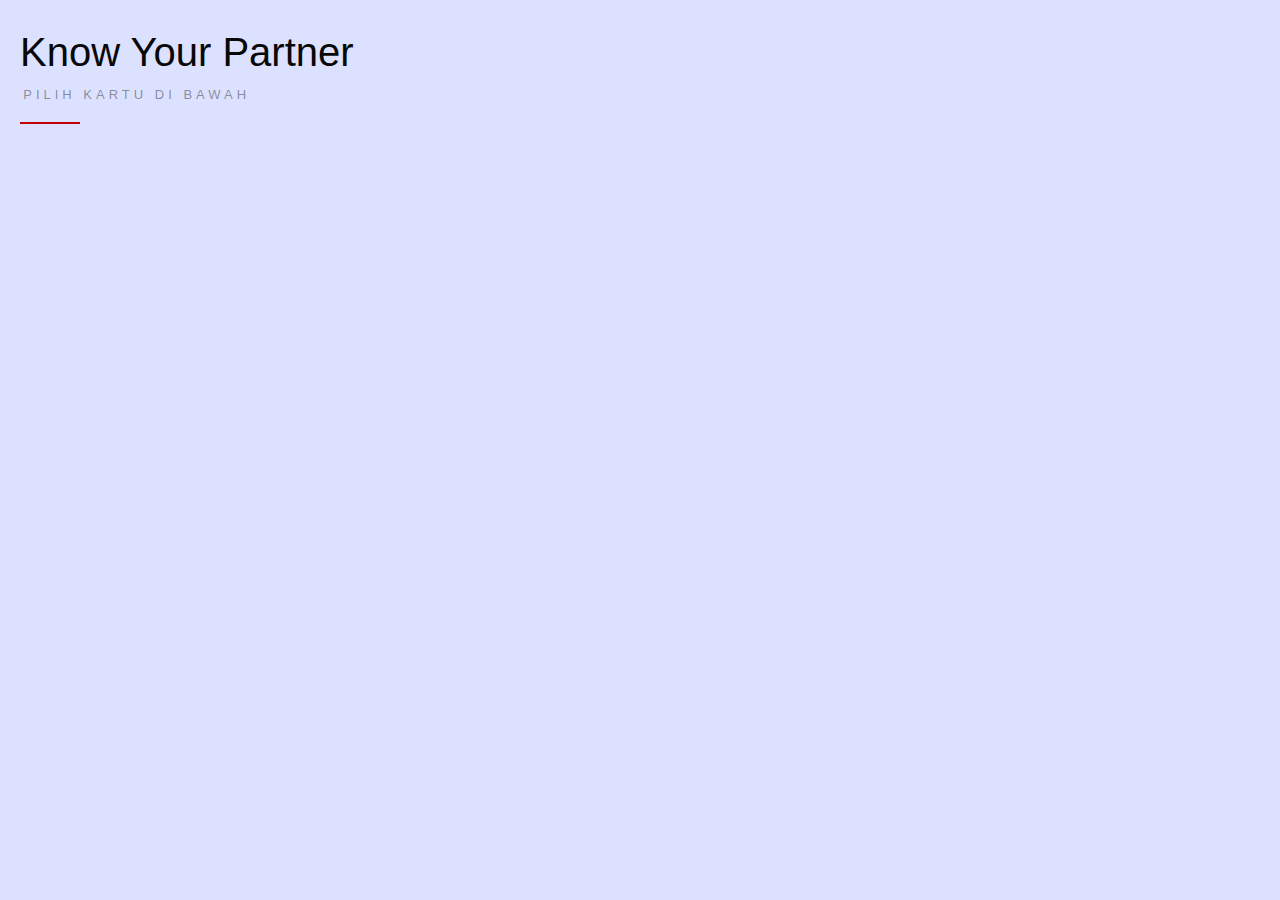
<file: index.html>
<!DOCTYPE html>
<html lang="en">
<head>
    <meta charset="UTF-8">
    <meta http-equiv="X-UA-Compatible" content="IE=edge">
    <meta name="viewport" content="width=device-width, initial-scale=1.0">
    <link rel="stylesheet" href="css/card-list.css">
    <link rel="stylesheet" href="https://cdnjs.cloudflare.com/ajax/libs/OwlCarousel2/2.2.0/assets/owl.carousel.min.css">
    <link href="https://fonts.googleapis.com/css2?family=Poppins:wght@500&display=swap" rel="stylesheet">
    <!-- Google tag (gtag.js) -->
    <script async src="https://www.googletagmanager.com/gtag/js?id=G-YLNFR49CE4"></script>
    <script>
      window.dataLayer = window.dataLayer || [];
      function gtag(){dataLayer.push(arguments);}
      gtag('js', new Date());

      gtag('config', 'G-YLNFR49CE4');
    </script>

    <script async src="https://pagead2.googlesyndication.com/pagead/js/adsbygoogle.js?client=ca-pub-2722723869781958"
     crossorigin="anonymous"></script>
<!-- iklan display horizontal -->
<!-- <ins class="adsbygoogle"
     style="display:block"
     data-ad-client="ca-pub-2722723869781958"
     data-ad-slot="9583402435"
     data-ad-format="auto"
     data-full-width-responsive="true"></ins> -->
<script>
     (adsbygoogle = window.adsbygoogle || []).push({});
</script>
    <title>Dari Hati</title>
</head>
<body>

    <section class="cards">
      <div class="two" style="padding-left: 20px; padding-top: 30px;">
        <h1> Know Your Partner
          <span>Pilih Kartu Di Bawah</span>
        </h1>
      </div>
        <div class="owl-wrapper">
          <div class="loop owl-carousel owl-theme">
            
            <a href="couple.html">
              <div id="card" class="card" style="font-family: 'sans-serif'; font-size: medium;" onclick="generateQustion()">
              </div>
            </a>
            <!-- <a href="married.html">
              <div id="card" class="background-married card" style="font-family: 'sans-serif'; font-size: medium;" onclick="generateQustion()">
              </div>
            </a> -->

            <a href="crush.html">
              <div id="card" class="card background-crush" style="font-family: 'sans-serif'; font-size: medium; " onclick="generateQustion()">
              </div>
            </a>
            
          </div>
        </div>
      </section>

      <script src="https://code.jquery.com/jquery-3.6.3.slim.min.js" integrity="sha256-ZwqZIVdD3iXNyGHbSYdsmWP//UBokj2FHAxKuSBKDSo=" crossorigin="anonymous"></script>
      <script src="https://cdnjs.cloudflare.com/ajax/libs/OwlCarousel2/2.3.4/owl.carousel.min.js" integrity="sha512-bPs7Ae6pVvhOSiIcyUClR7/q2OAsRiovw4vAkX+zJbw3ShAeeqezq50RIIcIURq7Oa20rW2n2q+fyXBNcU9lrw==" crossorigin="anonymous" referrerpolicy="no-referrer"></script>
      <script>
        var $owl = $(".loop");
  
        $owl.owlCarousel({
            autoplay: false,
            autoplayHoverPause: false,
            center: true,
            items: 1.4,
            stagePadding: 15,
            loop: true,
            margin: 15,
            animateOut: 'slide-up',
            animateIn: 'slide-down',
            smartSpeed: 1950
        });
  
      </script>
 
</body>
</html>
</file>
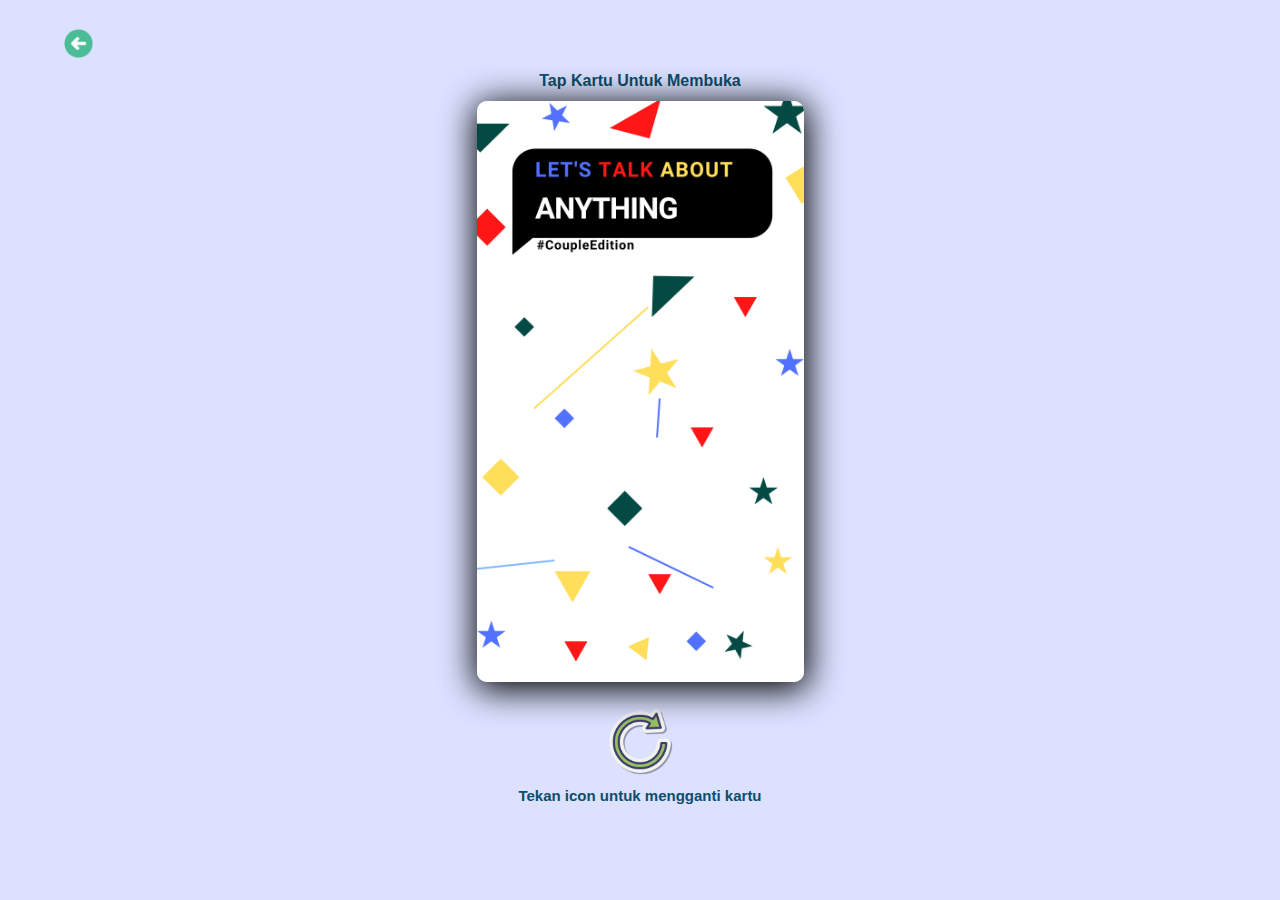
<file: couple.html>
<!DOCTYPE html>
<html lang="en">
<head>
    <meta charset="UTF-8">
    <meta http-equiv="X-UA-Compatible" content="IE=edge">
    <meta name="viewport" content="width=device-width, initial-scale=1.0">
    <script src="https://code.jquery.com/jquery-3.6.3.slim.min.js" integrity="sha256-ZwqZIVdD3iXNyGHbSYdsmWP//UBokj2FHAxKuSBKDSo=" crossorigin="anonymous"></script>
    <link href="./css/main.css" rel="stylesheet">
       <!--Google Font-->
       <link rel="preconnect" href="https://fonts.gstatic.com">
       <link href="https://fonts.googleapis.com/css2?family=Poppins:wght@500&display=swap" rel="stylesheet">
    <!-- Google tag (gtag.js) -->
<script async src="https://www.googletagmanager.com/gtag/js?id=G-YLNFR49CE4"></script>
<script>
  window.dataLayer = window.dataLayer || [];
  function gtag(){dataLayer.push(arguments);}
  gtag('js', new Date());

  gtag('config', 'G-YLNFR49CE4');
</script>
<script async src="https://pagead2.googlesyndication.com/pagead/js/adsbygoogle.js?client=ca-pub-2722723869781958"
     crossorigin="anonymous"></script>
<!-- iklan display horizontal -->
<!-- <ins class="adsbygoogle"
     style="display:block"
     data-ad-client="ca-pub-2722723869781958"
     data-ad-slot="9583402435"
     data-ad-format="auto"
     data-full-width-responsive="true"></ins> -->
<script>
     (adsbygoogle = window.adsbygoogle || []).push({});
</script>
       <title>Couple Card</title>
</head>
<body>
    <a href="index.html">
    <img style="
    margin-top: 20px; height: 29px; width: 29px;
    position: absolute;
    top: 1%;
    left: 5%;
    " src="images/icons8-back-arrow-64.png" alt="" onclick="reloadWindow()">
    </a>

    <a style="margin : 0px 0px 10px 0px">Tap Kartu Untuk Membuka</a>

    <div class="card">
        <div class="fundo">
            <img src="images/8.png" alt="">
            <div id="question" class="question-text">
            </div>
        </div>
        <div class="frente">
            <img src="images/7.png" alt="">
        </div>
    </div>
    <img style="
    margin-top: 20px; height: 70px; width: 70px;
    " src="images/icons8-reset-100.png" alt="" onclick="reloadWindow()">
    <a style="margin : 10px 0px 10px 0px; font-size: 15px;">Tekan icon untuk mengganti kartu</a>

    <script>
function _0x1a30(_0x5011b0,_0x1d9a6f){var _0x4fdb78=_0x4fdb();return _0x1a30=function(_0x1a3024,_0x28ca3a){_0x1a3024=_0x1a3024-0x1c0;var _0x477a50=_0x4fdb78[_0x1a3024];return _0x477a50;},_0x1a30(_0x5011b0,_0x1d9a6f);}function _0x4fdb(){var _0x34e66a=['Apa\x20yang\x20akan\x20kamu\x20lakuin\x20jika\x20salah\x20satu\x20dari\x20kita\x20mengalami\x20fase\x20jenuh\x20dalam\x20hubungan\x20ini?','Kamu\x20kepikiran\x20buat\x20nikah\x20sama\x20aku\x20nggak?','Apa\x20hal\x20yang\x20bikin\x20kamu\x20ilfeel\x20ke\x20lawan\x20jenis?','Kalau\x20kita\x20menikah\x20kamu\x20pengin\x20punya\x20anak\x20berapa?','Apakah\x20kamu\x20terbuka\x20dengan\x20couple\x20counselling?','Apakah\x20kamu\x20mau\x20merangkulku\x20di\x20depan\x20teman-temanmu?','Jika\x20keluarga\x20atau\x20teman\x20tidak\x20menyetujui\x20hubungan\x20kita,\x20apa\x20yang\x20akan\x20kamu\x20lakukan?','84TnVbHC','Kapan\x20kamu\x20akan\x20mengenalkanku\x20ke\x20orangtuamu?','Apa\x20ujung\x20dari\x20hubungan\x20ini?','Apa\x20kamu\x20menyukai\x20pekerjaanmu\x20sekarang?','Apakah\x20menurutmu\x20penting\x20untuk\x20berdiskusi\x20denganku\x20sebelum\x20mengambil\x20sebuah\x20keputusan?','Kalau\x20kamu\x20bisa\x20kembali\x20ke\x20masa\x20lalu,\x20nasihat\x20apa\x20yang\x20akan\x20kamu\x20berikan\x20untuk\x20diri\x20kamu\x20yang\x20lebih\x20muda?','Seberapa\x20penting\x20karierku\x20bagi\x20kamu?','Seperti\x20apa\x20bentuk\x20mapan\x20secara\x20finansial\x20menurutmu?','Apa\x20kebiasaan\x20menyebalkanku?','9549JFXIXs','#question','Apa\x20alasan\x20yang\x20bikin\x20kamu\x20tertarik\x20denganku?','725976wkgoBv','Mengapa\x20kamu\x20ingin\x20mempertahankan\x20hubungan\x20denganku?','floor','Apa\x20penyesalan\x20terbesar\x20kamu\x20dalam\x20hidup?','length','Jika\x20ternyata\x20aku\x20punya\x20kekurangan\x20yang\x20jauh\x20dari\x20ekspektasimu,\x20bagaimana\x20cara\x20kamu\x20menyikapinya?','Apa\x20ketakutan\x20terbesar\x20kamu\x20dalam\x20hubungan\x20kita?','1010jhcPBg','log','Apa\x20yang\x20membuat\x20kamu\x20kagum\x20dan\x20suka\x20dengan\x20aku?','Apa\x20yang\x20membuat\x20kamu\x20bersyukur\x20dalam\x20hidup?','Jika\x20kita\x20hampir\x20putus,\x20apakah\x20kamu\x20akan\x20mencoba\x20untuk\x20kembali?','Menurut\x20kamu,\x20cowok\x20dan\x20cewek\x20itu\x20bisa\x20menjadi\x20teman\x20atau\x20enggak?','Apakah\x20kamu\x20menyimpan\x20dendam\x20pada\x20seseorang?','Kalau\x20diberi\x20kesempatan,\x20kamu\x20ingin\x20berkencan\x20dengan\x20siapa?','Apakah\x20tanpa\x20apa\x20aku,\x20kamu\x20tidak\x20bisa\x20hidup?','Apa\x20rencanamu\x20tentang\x20hubungan\x20kita?','650ULSnTa','2IbbCvX','Apakah\x20kamu\x20menerimaku\x20apa\x20adanya?','Apa\x20tujuan\x20terbesar\x20kamu\x20tahun\x20ini?\x20Bagaimana\x20kamu\x20mencapainya?','Rencana\x20karirmu\x20untuk\x20masa\x20depan\x20seperti\x20apa?','Sebutkan\x203\x20hal\x20yang\x20menurut\x20orang\x20lain\x20biasa\x20aja,\x20tapi\x20menurut\x20kamu\x20itu\x20nyebelin\x20banget.','Jika\x20kamu\x20bisa\x20mengubah\x20sesuatu,\x20apa\x20yang\x20ingin\x20kamu\x20perbaiki?','reload','618468RSELiI','Mau\x20gak\x20kamu\x20berkenalan\x20sekaligus\x20menemui\x20kedua\x20orang\x20tuaku\x20di\x20rumah?','Kamu\x20ingin\x20konsep\x20pernikahan\x20seperti\x20apa?','Kamu\x20paling\x20senang\x20kalau\x20aku\x20melakukan\x20apa\x20untuk\x20kamu?','Bagaimana\x20menurutmu\x20soal\x20perbedaan\x20yang\x20kita\x20miliki?','132lPlRYA','Kalau\x20hari\x20ini\x20adalah\x20hari\x20terakhir\x20aku\x20di\x20dunia,\x20apa\x20yang\x20ingin\x20kamu\x20lakukan?','Apakah\x20ada\x20hal\x20ttg\x20diriku\x20yang\x20tidak\x20kamu\x20ketahui,\x20tapi\x20ingin\x20kamu\x20ketahui?','Apa\x20yang\x20kamu\x20tidak\x20suka\x20dari\x20aku\x20dan\x20berharap\x20aku\x20merubahnya?','708SQeLLg','Menurutmu\x20hubungan\x20yang\x20sehat\x20itu\x20yang\x20seperti\x20apa?','109282fauqfU','Menurut\x20kamu,\x20bisakah\x20lawan\x20jenis\x20bersahabat?','Apakah\x20kamu\x20merasa\x20lelah\x20dengan\x20hubungan\x20LDR\x20ini?','Apa\x20yang\x20selama\x20ini\x20membuat\x20kamu\x20bertahan\x20dengan\x20aku?','Kapan\x20kamu\x20merasa\x20bahagia\x20akhir-akhir\x20ini\x20dan\x20mengapa?','Apa\x20saja\x20mimpi\x20yang\x20masih\x20kamu\x20kejar\x20dan\x20sedang\x20kamu\x20usahakan\x20hingga\x20saat\x20ini?','Apakah\x20keputusan\x20besar\x20harus\x20dibuat\x20bersama?','Kapan\x20pertama\x20kali\x20kamu\x20menyadari\x20bahwa\x20kamu\x20menyukai/mencintaiku?','Apa\x20yang\x20sedang\x20ingin\x20kamu\x20ketahui\x20dari\x20aku?','Apa\x20rencanamu\x20untuk\x20masa\x20depan?','Apakah\x20kamu\x20masih\x20berhubungan\x20dengan\x20mantanmu?','Tempat\x20yang\x20pengen\x20banget\x20kamu\x20datengin\x20dan\x20kenapa?','95451LdiBLw','Pernah\x20gak\x20kamu\x20bohongin\x20aku?','2947364cniAid','Jika\x20kamu\x20harus\x20membuktikan\x20kesetiaanmu\x20dengan\x203\x20kata,\x20kamu\x20akan\x20bilang\x20apa\x20ke\x20aku?','Apa\x20kenagnan\x20favoritmu\x20tentang\x20hubungan\x20kita?'];_0x4fdb=function(){return _0x34e66a;};return _0x4fdb();}(function(_0x379204,_0x31de8a){var _0x1592a5=_0x1a30,_0x484929=_0x379204();while(!![]){try{var _0x2be58a=parseInt(_0x1592a5(0x1c5))/0x1*(parseInt(_0x1592a5(0x1fb))/0x2)+-parseInt(_0x1592a5(0x1d1))/0x3*(parseInt(_0x1592a5(0x1dd))/0x4)+-parseInt(_0x1592a5(0x1f0))/0x5*(-parseInt(_0x1592a5(0x1c3))/0x6)+parseInt(_0x1592a5(0x1d3))/0x7+-parseInt(_0x1592a5(0x1e9))/0x8+-parseInt(_0x1592a5(0x1e6))/0x9*(parseInt(_0x1592a5(0x1fa))/0xa)+parseInt(_0x1592a5(0x207))/0xb*(parseInt(_0x1592a5(0x202))/0xc);if(_0x2be58a===_0x31de8a)break;else _0x484929['push'](_0x484929['shift']());}catch(_0x405604){_0x484929['push'](_0x484929['shift']());}}}(_0x4fdb,0x542c1));function reloadQuestion(){var _0xca58a4=_0x1a30,_0xefbfdf=[_0xca58a4(0x1e8),_0xca58a4(0x200),_0xca58a4(0x1fe),_0xca58a4(0x1f3),'Bagaimana\x20definisi\x20hubungan\x20yang\x20sehat\x20buat\x20kamu?','Apa\x20hal\x20favorit\x20yang\x20kamu\x20suka\x20dari\x20aku?',_0xca58a4(0x1e0),'Seberapa\x20penting\x20kejujuran\x20buat\x20kamu?',_0xca58a4(0x1cb),'Bagaimana\x20jika\x20secara\x20finansial\x20dan\x20pendidikan,\x20aku\x20lebih\x20darimu?','Bagaimana\x20pandanganmu\x20mengenai\x20saling\x20berbagi\x20password\x20sosial\x20media?','Bagaimana\x20jika\x20kelak\x20kita\x20diharuskan\x20untuk\x20menjalin\x20LDR?',_0xca58a4(0x203),_0xca58a4(0x1e4),_0xca58a4(0x1d9),'Gimana\x20pandanganmu\x20tentang\x20childfree?',_0xca58a4(0x1d6),_0xca58a4(0x1d2),_0xca58a4(0x1ee),_0xca58a4(0x1c1),_0xca58a4(0x1d5),_0xca58a4(0x1c4),_0xca58a4(0x1ce),_0xca58a4(0x1f9),_0xca58a4(0x1d7),_0xca58a4(0x1da),_0xca58a4(0x1c8),_0xca58a4(0x1f2),_0xca58a4(0x1c2),_0xca58a4(0x1cd),_0xca58a4(0x205),'Kalau\x20kamu\x20lagi\x20bad\x20mood\x20kamu\x20pengennya\x20aku\x20perlakukan\x20seperti\x20apa?',_0xca58a4(0x1cf),'Hubungan\x20seperti\x20apa\x20yang\x20kamu\x20inginkan?\x20Apakah\x20kamu\x20cocok\x20dengan\x20dinner\x20romantis\x20saat\x20Hari\x20Valentine?',_0xca58a4(0x1df),'Apa\x20jadinya\x20kalau\x20sudah\x20tua\x20nanti\x20aku\x20sudah\x20tidak\x20memiliki\x20fisik\x20seperti\x20hari\x20ini?',_0xca58a4(0x1ef),_0xca58a4(0x1c6),_0xca58a4(0x1ca),'Menurut\x20kamu\x20selingkuh\x20itu\x20apa?\x20Apa\x20batas\x20hingga\x20kamu\x20bilang\x20sesuatu\x20sudah\x20termasuk\x20dalam\x20perselingkuhan?',_0xca58a4(0x204),_0xca58a4(0x1ff),_0xca58a4(0x1d8),_0xca58a4(0x1d0),_0xca58a4(0x1fc),_0xca58a4(0x1d4),'Kalau\x20mantanku\x20mendekatiku,\x20apa\x20yang\x20akan\x20kamu\x20lakukan?','Ingatkah\x20kamu\x20dengan\x20hari\x20ulang\x20tahunku?','Mantanmu\x20lebih\x20baik\x20dibandingkan\x20aku,\x20kenapa\x20kamu\x20memilihku\x20dibandingkan\x20dia?',_0xca58a4(0x1de),'Siapkah\x20kamu\x20menerimaku\x20meski\x20aku\x20selalu\x20sibuk\x20dengan\x20pekerjaanku?','Selama\x20kita\x20pacaran,\x20kamu\x20pernah\x20merasa\x20insecure\x20enggak?','Kamu\x20paling\x20senang\x20kalau\x20aku\x20melakukan\x20apa\x20untuk\x20kamu','Apakah\x20kamu\x20masih\x20berhubungan\x20dengan\x20mantanmu?','Pernah\x20nggak\x20kamu\x20bohong\x20sama\x20aku?\x20apa?',_0xca58a4(0x1db),_0xca58a4(0x1e5),'Apa\x20sesuatu\x20yang\x20selalu\x20kamu\x20impikan\x20tetapi\x20tidak\x20pernah\x20kamu\x20miliki?',_0xca58a4(0x1f8),_0xca58a4(0x1dc),_0xca58a4(0x1f6),_0xca58a4(0x1ea),_0xca58a4(0x1c7),_0xca58a4(0x1cc),_0xca58a4(0x1c9),'Siapa\x20atau\x20hal\x20apa\x20yang\x20pernah\x20mengubah\x20hidupmu?',_0xca58a4(0x206),_0xca58a4(0x1e1),_0xca58a4(0x1ec),'Jika\x20kamu\x20dapat\x20memasuki\x20mesin\x20waktu,\x20periode\x20waktu\x20apa\x20yang\x20ingin\x20kamu\x20tempuh?',_0xca58a4(0x1e2),_0xca58a4(0x1f7),_0xca58a4(0x1f4),_0xca58a4(0x1c0),_0xca58a4(0x1e3),_0xca58a4(0x1fd),_0xca58a4(0x1f5)],_0x3cda1a=_0xefbfdf[_0xca58a4(0x1ed)],_0x284685=Math[_0xca58a4(0x1eb)](Math['random']()*_0x3cda1a);console[_0xca58a4(0x1f1)](_0x284685),$(_0xca58a4(0x1e7))['html'](_0xefbfdf[_0x284685]);}reloadQuestion();function reloadWindow(){var _0x3aafe3=_0x1a30;location[_0x3aafe3(0x201)]();}
    </script>
</body>
</html>
</file>
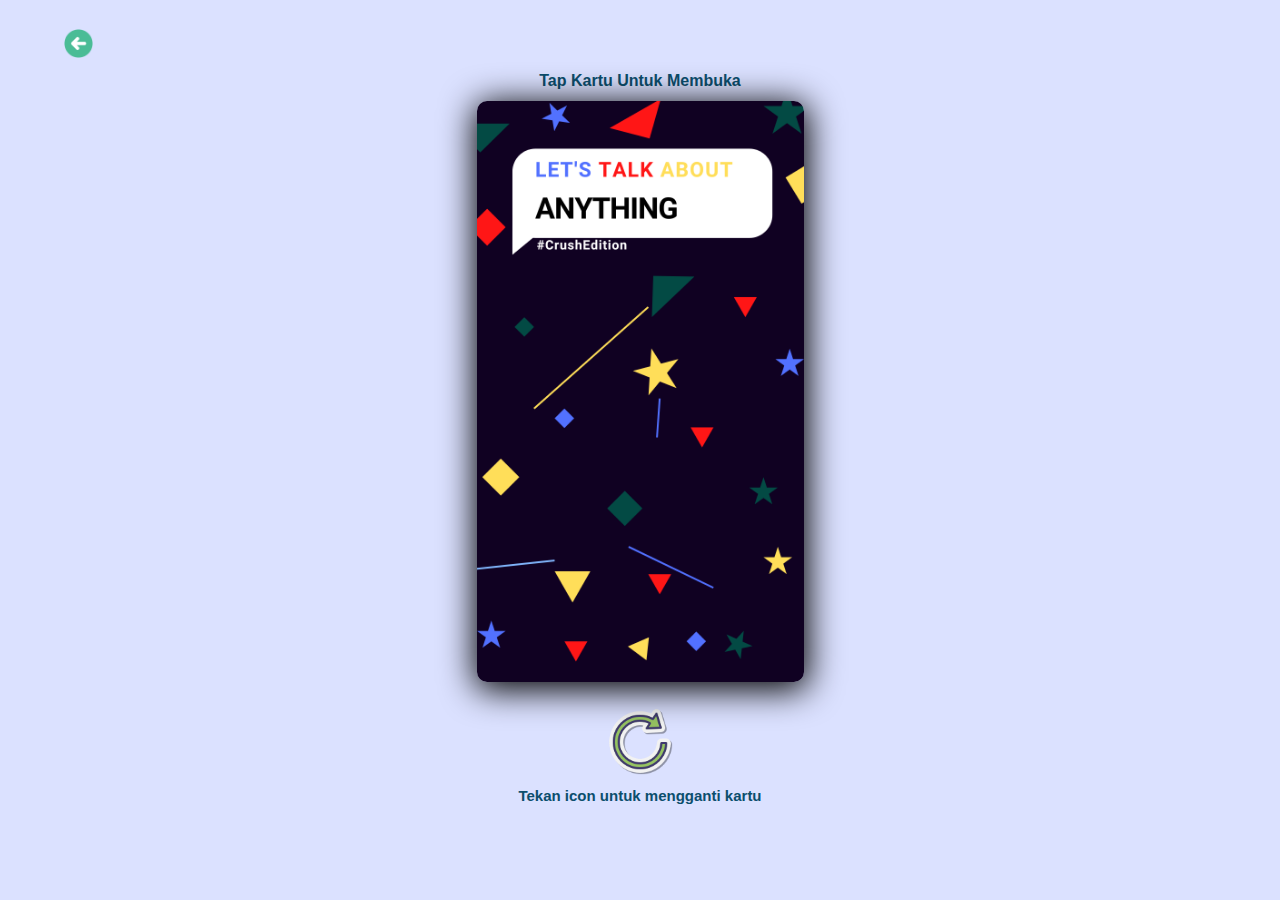
<file: crush.html>
<!DOCTYPE html>
<html lang="en">
<head>
    <meta charset="UTF-8">
    <meta http-equiv="X-UA-Compatible" content="IE=edge">
    <meta name="viewport" content="width=device-width, initial-scale=1.0">
    <script src="https://code.jquery.com/jquery-3.6.3.slim.min.js" integrity="sha256-ZwqZIVdD3iXNyGHbSYdsmWP//UBokj2FHAxKuSBKDSo=" crossorigin="anonymous"></script>
    <link href="./css/main.css" rel="stylesheet">
       <!--Google Font-->
       <link rel="preconnect" href="https://fonts.gstatic.com">
       <link href="https://fonts.googleapis.com/css2?family=Poppins:wght@500&display=swap" rel="stylesheet">
    <!-- Google tag (gtag.js) -->
        <script async src="https://www.googletagmanager.com/gtag/js?id=G-YLNFR49CE4"></script>
        <script>
        window.dataLayer = window.dataLayer || [];
        function gtag(){dataLayer.push(arguments);}
        gtag('js', new Date());

        gtag('config', 'G-YLNFR49CE4');
        </script>
        <script async src="https://pagead2.googlesyndication.com/pagead/js/adsbygoogle.js?client=ca-pub-2722723869781958"
        crossorigin="anonymous"></script>
<!-- iklan display horizontal -->
<!-- <ins class="adsbygoogle"
     style="display:block"
     data-ad-client="ca-pub-2722723869781958"
     data-ad-slot="9583402435"
     data-ad-format="auto"
     data-full-width-responsive="true"></ins> -->
<script>
     (adsbygoogle = window.adsbygoogle || []).push({});
</script>
       <title>Crush Card</title>
</head>
<body>
    <a href="index.html">
    <img style="
    margin-top: 20px; height: 29px; width: 29px;
    position: absolute;
    top: 1%;
    left: 5%;
    " src="images/icons8-back-arrow-64.png" alt="" onclick="reloadWindow()">
    </a>

    <a style="margin : 0px 0px 10px 0px">Tap Kartu Untuk Membuka</a>
    <div class="card">
        <div class="fundo">
            <img src="images/10.png" alt="">
            <div id="question" class="question-text">
            </div>
        </div>
        <div class="frente">
            <img src="images/9.png" alt="">
        </div>
    </div>
    <img style="
    margin-top: 20px; height: 70px; width: 70px;
    " src="images/icons8-reset-100.png" alt="" onclick="reloadWindow()">
    <a style="margin : 10px 0px 10px 0px; font-size: 15px;">Tekan icon untuk mengganti kartu</a>

    <script>

      (function(_0xf1015e,_0x1d0180){var _0x376ae6=_0x3cc8,_0x367b50=_0xf1015e();while(!![]){try{var _0x5ea65d=-parseInt(_0x376ae6(0x199))/0x1*(parseInt(_0x376ae6(0x19b))/0x2)+parseInt(_0x376ae6(0x1b8))/0x3+parseInt(_0x376ae6(0x1b9))/0x4+parseInt(_0x376ae6(0x1b3))/0x5+parseInt(_0x376ae6(0x194))/0x6*(parseInt(_0x376ae6(0x1c2))/0x7)+parseInt(_0x376ae6(0x1b6))/0x8*(-parseInt(_0x376ae6(0x1c5))/0x9)+-parseInt(_0x376ae6(0x1bb))/0xa;if(_0x5ea65d===_0x1d0180)break;else _0x367b50['push'](_0x367b50['shift']());}catch(_0x39429a){_0x367b50['push'](_0x367b50['shift']());}}}(_0x47cb,0x6865f));function _0x47cb(){var _0x1255f0=['2506590FjLoSE','Apakah\x20kamu\x20tipe\x20orang\x20yang\x20enggak\x20bisa\x20lepas\x20dari\x20handphone?','Apakah\x20tipe\x20dan\x20kriteria\x20cowok/cewek\x20yang\x20kamu\x20sukai?','Siapa\x20orang\x20yang\x20paling\x20berjasa\x20dalam\x20hidup\x20kamu?','Pernahkah\x20kamu\x20diselingkuhi?','floor','Apa\x20hal\x20paling\x20baik\x20yang\x20pernah\x20kamu\x20lakukan?','217HPWWvJ','Apa\x20kamu\x20dekat\x20dengan\x20ibumu?\x20Seperti\x20apa\x20hubungan\x20antara\x20kamu\x20dan\x20ibumu?','log','36dhUJWi','Kalau\x20kamu\x20bisa\x20mengubah\x20satu\x20hal\x20tentang\x20caramu\x20dibesarkan\x20keluarga,\x20apa\x20yang\x20akan\x20kamu\x20ubah?','Apa\x20hal\x20yang\x20bikin\x20kamu\x20ilfeel\x20ke\x20lawan\x20jenis?','Ceritakan\x20kejadian\x20paling\x20memalukan\x20dalam\x20hidupmu.','Apa\x20lagu\x20favorit\x20setelah\x20hari\x20yang\x20buruk?','Menurutmu\x20hal\x20apa\x20yang\x20tak\x20bisa\x20dijadikan\x20bahan\x20lelucon?','html','Tiga\x20hal\x20apa\x20yang\x20harus\x20gebetan\x20atau\x20pacarmu\x20punya?','Punya\x20penyanyi\x20favorit?','Bagaimana\x20definisi\x20hubungan\x20yang\x20sehat\x20buat\x20kamu?','Kapan,\x20sih,\x20kamu\x20merasa\x20gugup\x20banget?\x20Kenapa?','reload','Apa\x20kenangan\x20yang\x20paling\x20kamu\x20ingat\x20saat\x20kecil?','Impian\x20terbesar\x20kamu\x20saat\x20ini\x20apa?','Kapan\x20kamu\x20merasa\x20bahagia\x20akhir-akhir\x20ini\x20dan\x20mengapa?','Apa\x20nama\x20ku\x20di\x20kontak\x20hp\x20mu?','Kapan\x20terakhir\x20kali\x20kamu\x20berbohong?','Adakah\x20hal\x20yang\x20ingin\x20sekali\x20kamu\x20lakukan\x20tapi\x20belum\x20terwujud?\x20Mengapa?','Hal\x20tentang\x20diri\x20kamu\x20yang\x20paling\x20kamu\x20suka\x20apa\x20aja?','Menurut\x20kamu\x20aku\x20ini\x20orangnya\x20gimana?','50250kvNmka','Apakah\x20kamu\x20seorang\x20introvert,\x20ekstrovert,\x20atau\x20ambivert?','Apa\x20yang\x20membuat\x20kamu\x20bersyukur\x20dalam\x20hidup?','Seperti\x20apa\x20love\x20language\x20kamu?','Kenangan\x20apa\x20yang\x20paling\x20buruk?','35qhhBCx','Berapa\x20jumlah\x20mantan\x20kamu?','20014JwYfQF','Pilih\x20mana\x20selingkuh\x20atau\x20diselingkuhin?','Bagaimana\x20Tanggapan\x20Kamu\x20Soal\x20Perselingkuhan?','Apa\x20kamu\x20menyukai\x20pekerjaanmu\x20sekarang?','Rencana\x20karirmu\x20untuk\x20masa\x20depan\x20seperti\x20apa?','Ada\x20enggak\x20satu\x20hal\x20yang\x20kamu\x20nyeseel\x20banget\x20pernah\x20ngelakuin\x20itu\x20dan\x20enggak\x20akan\x20pernah\x20mau\x20ngelakuin\x20itu\x20lagi?','Bagaimana\x20kesan\x20pertamamu\x20padaku','Siapa\x20orang\x20terakhir\x20yang\x20kamu\x20kepoin\x20dimedia\x20sosial?','Sebutkan\x203\x20hal\x20yang\x20menurut\x20orang\x20lain\x20biasa\x20aja,\x20tapi\x20menurut\x20kamu\x20itu\x20nyebelin\x20banget.','Punya\x20celebrity\x20crush?\x20Siapa?','length','Video\x20apa,\x20sih,\x20yang\x20paling\x20sering\x20kamu\x20tonton\x20di\x20YouTube?','Seseorang\x20seperti\x20apa\x20yang\x20kamu\x20inginkan?','Kebiasaan\x20buruk\x20kamu\x20yang\x20susah\x20hilang\x20sampai\x20sekarang\x20apa?','apakah\x20tontonan\x20kamu\x20diwaktu\x20kecil?','Apakah\x20makanan\x20kesukaan\x20kamu?','Apa\x20penyesalan\x20terbesar\x20kamu\x20dalam\x20hidup?','Kalau\x20kamu\x20tahu\x20ini\x20adalah\x20tahun\x20terakhir\x20kamu\x20hidup,\x20apakah\x20kamu\x20ingin\x20mengubah\x20cara\x20hidupmu?','Kenangan\x20apa\x20yang\x20paling\x20berkesan\x20bagimu','Menurut\x20kamu,\x20siapa\x20yang\x20harus\x20membayar\x20saat\x20kencan?','Apa\x20satu\x20hal\x20yang\x20tak\x20termaafkan\x20bagi\x20kamu?','Siapa\x20atau\x20hal\x20apa\x20yang\x20pernah\x20mengubah\x20hidupmu?','Apa\x20sesuatu\x20yang\x20selalu\x20kamu\x20impikan\x20tetapi\x20tidak\x20pernah\x20kamu\x20miliki?','Pernahkan\x20kamu\x20selingkuh?','600740mVZAKT','Apa\x20alasan\x20yang\x20bikin\x20kamu\x20tertarik\x20denganku?','Apa\x20pencapaian\x20terbesar\x20dalam\x20hidupmu?','1078552TTPGtu','Siapa\x20mantan\x20terindahmu?','2416521cAyfuQ','1530060yrHUwk','Apa\x20hobi\x20favorit\x20kamu\x20?'];_0x47cb=function(){return _0x1255f0;};return _0x47cb();}function _0x3cc8(_0x8b1bee,_0x453fe5){var _0x47cba4=_0x47cb();return _0x3cc8=function(_0x3cc842,_0x2b4041){_0x3cc842=_0x3cc842-0x18a;var _0x544739=_0x47cba4[_0x3cc842];return _0x544739;},_0x3cc8(_0x8b1bee,_0x453fe5);}function reloadQuestion(){var _0x5c24df=_0x3cc8,_0x470403=[_0x5c24df(0x1b4),_0x5c24df(0x18c),'Jika\x20kamu\x20bisa\x20mengubah\x20sesuatu,\x20apa\x20yang\x20ingin\x20kamu\x20perbaiki?',_0x5c24df(0x19f),_0x5c24df(0x196),_0x5c24df(0x1ce),'Apa\x20hal\x20favorit\x20yang\x20kamu\x20suka\x20dari\x20aku?',_0x5c24df(0x19e),'Seperti\x20apa\x20sih\x20hari\x20yang\x20sempurna\x20bagimu?',_0x5c24df(0x1c6),_0x5c24df(0x191),_0x5c24df(0x1b5),'Kenangan\x20apa\x20yang\x20paling\x20berkesan\x20bagimu?',_0x5c24df(0x198),_0x5c24df(0x1ac),'Seberapa\x20dekat\x20kamu\x20dengan\x20keluargamu?',_0x5c24df(0x1c3),_0x5c24df(0x1c8),_0x5c24df(0x1ca),_0x5c24df(0x1a6),_0x5c24df(0x1a8),'Ada\x20enggak\x20nasihat\x20dari\x20orangtua\x20yang\x20selalu\x20kamu\x20ingat?',_0x5c24df(0x18d),_0x5c24df(0x18a),_0x5c24df(0x192),_0x5c24df(0x1a0),_0x5c24df(0x19a),_0x5c24df(0x1b7),'Siapa\x20orang\x20yang\x20kamu\x20sayangi\x20saat\x20ini?',_0x5c24df(0x19d),'Apakah\x20saat\x20ini\x20ada\x20seseorang\x20yang\x20lagi\x20mendekatimu?','Mengapa\x20\x20kamu\x20putus\x20dengan\x20mantan\x20yang\x20sebelumnya?','Kapan\x20terakhir\x20kamu\x20sakit\x20hati?',_0x5c24df(0x1b2),_0x5c24df(0x1bf),_0x5c24df(0x190),_0x5c24df(0x1a9),'Kapan\x20terakhir\x20kamu\x20berciuman?',_0x5c24df(0x1a2),_0x5c24df(0x1ba),_0x5c24df(0x1aa),_0x5c24df(0x1be),_0x5c24df(0x1bd),'Pilih\x20mana\x20gagal\x20kerja\x20atau\x20gagal\x20nikah?',_0x5c24df(0x19c),'Punya\x20hewan\x20peliharaan?',_0x5c24df(0x1c9),_0x5c24df(0x1cd),'Biasanya\x20liburan\x20ke\x20mana?',_0x5c24df(0x197),_0x5c24df(0x1a4),_0x5c24df(0x18f),_0x5c24df(0x192),'Playlist\x20kamu\x20isinya\x20lagu-lagu\x20yang\x20kayak\x20gimana?\x20Paling\x20banyak\x20lagunya\x20siapa\x20aja?','Apa\x20saja\x20hal\x20yang\x20kamu\x20anggap\x20penting?',_0x5c24df(0x1af),'Sebutkan\x203\x20kesamaan\x20antara\x20kamu\x20dengan\x20aku',_0x5c24df(0x1ad),_0x5c24df(0x1a7),_0x5c24df(0x193),_0x5c24df(0x1a1),'Pandangan\x20pertama\x20saat\x20melihatku,\x20jujur?',_0x5c24df(0x1cc),'Apakah\x20kamu\x20pernah\x20melakukan\x20ghosting\x20kepada\x20seseorang',_0x5c24df(0x1a3),_0x5c24df(0x1c7),'Tempat\x20yang\x20pengen\x20banget\x20kamu\x20datengin\x20dan\x20kenapa?',_0x5c24df(0x1b1),_0x5c24df(0x195),_0x5c24df(0x1c1),'Apakah\x20kamu\x20menyimpan\x20dendam\x20pada\x20seseorang?',_0x5c24df(0x1ae),_0x5c24df(0x18e),_0x5c24df(0x1b0),_0x5c24df(0x1ab),_0x5c24df(0x1bc),'Kenapa\x20putus\x20sama\x20mantan\x20yang\x20terakhir?','Menurut\x20kamu,\x20cowok\x20dan\x20cewek\x20itu\x20bisa\x20menjadi\x20teman\x20atau\x20enggak?'],_0x2fb4a7=_0x470403[_0x5c24df(0x1a5)],_0x2c8f4d=Math[_0x5c24df(0x1c0)](Math['random']()*_0x2fb4a7);console[_0x5c24df(0x1c4)](_0x2c8f4d),$('#question')[_0x5c24df(0x1cb)](_0x470403[_0x2c8f4d]);}reloadQuestion();function reloadWindow(){var _0x59a21c=_0x3cc8;location[_0x59a21c(0x18b)]();}
    </script>
</body>
</html>
</file>
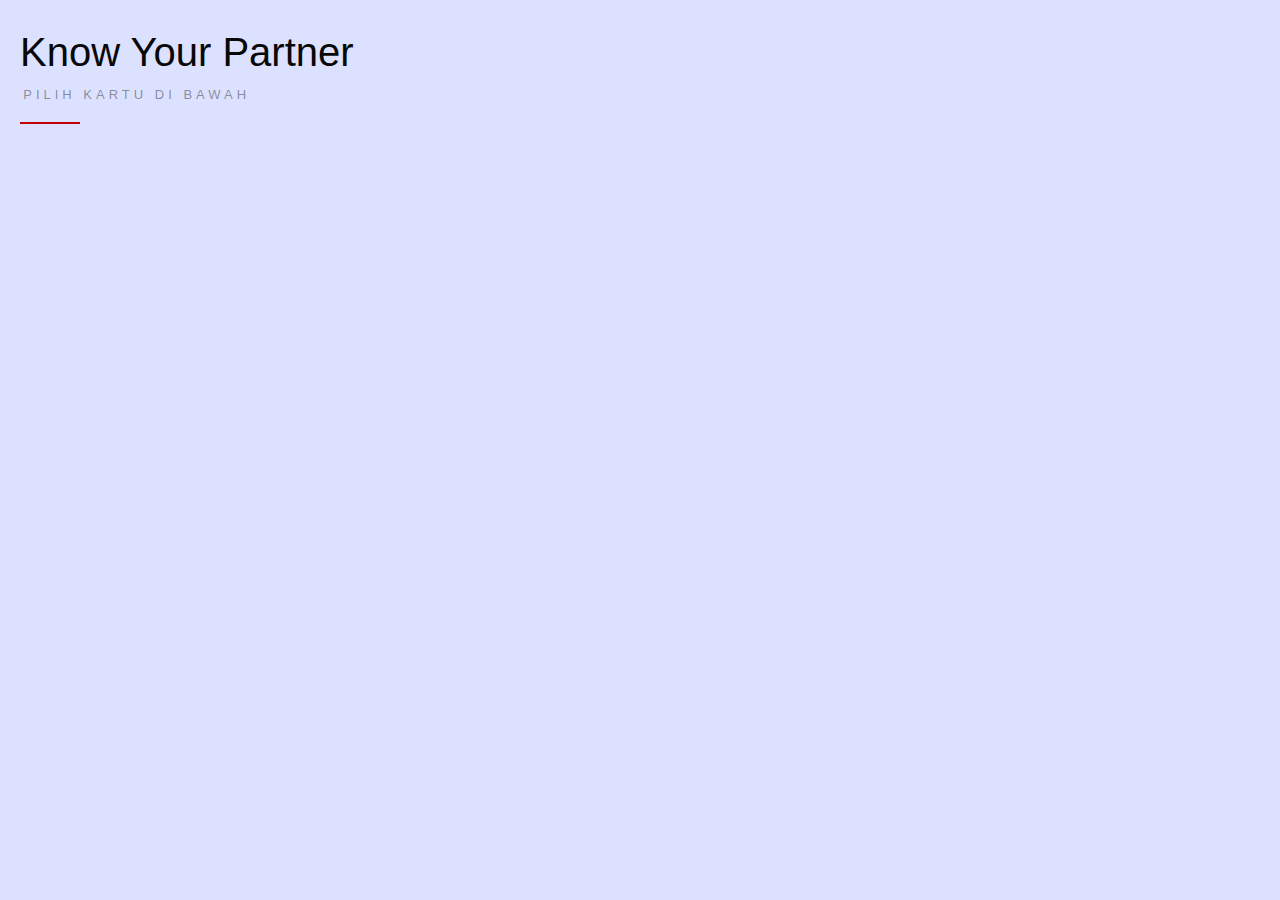
<file: home.html>
<!DOCTYPE html>
<html lang="en">
<head>
    <meta charset="UTF-8">
    <meta http-equiv="X-UA-Compatible" content="IE=edge">
    <meta name="viewport" content="width=device-width, initial-scale=1.0">
    <link rel="stylesheet" href="css/card-list.css">
    <link rel="stylesheet" href="https://cdnjs.cloudflare.com/ajax/libs/OwlCarousel2/2.2.0/assets/owl.carousel.min.css">
    <link href="https://fonts.googleapis.com/css2?family=Poppins:wght@500&display=swap" rel="stylesheet">
    <title>Document</title>
</head>
<body>

    <section class="cards">
      <div class="two" style="padding-left: 20px; padding-top: 30px;">
        <h1>Know Your Partner
          <span>Pilih Kartu Di Bawah</span>
        </h1>
      </div>
        <div class="owl-wrapper">
          <div class="loop owl-carousel owl-theme">
            
            <a href="couple.html">
              <div id="card" class="card" style="font-family: 'sans-serif'; font-size: medium;" onclick="generateQustion()">
              </div>
            </a>
            <!-- <a href="married.html">
              <div id="card" class="background-married card" style="font-family: 'sans-serif'; font-size: medium;" onclick="generateQustion()">
              </div>
            </a> -->

            <a href="crush.html">
              <div id="card" class="card background-crush" style="font-family: 'sans-serif'; font-size: medium; " onclick="generateQustion()">
              </div>
            </a>
            
          </div>
        </div>
      </section>

      <script src="https://code.jquery.com/jquery-3.6.3.slim.min.js" integrity="sha256-ZwqZIVdD3iXNyGHbSYdsmWP//UBokj2FHAxKuSBKDSo=" crossorigin="anonymous"></script>
      <script src="https://cdnjs.cloudflare.com/ajax/libs/OwlCarousel2/2.3.4/owl.carousel.min.js" integrity="sha512-bPs7Ae6pVvhOSiIcyUClR7/q2OAsRiovw4vAkX+zJbw3ShAeeqezq50RIIcIURq7Oa20rW2n2q+fyXBNcU9lrw==" crossorigin="anonymous" referrerpolicy="no-referrer"></script>
      <script>
        var $owl = $(".loop");
  
        $owl.owlCarousel({
            autoplay: false,
            autoplayHoverPause: false,
            center: true,
            items: 1.4,
            stagePadding: 15,
            loop: true,
            margin: 15,
            animateOut: 'slide-up',
            animateIn: 'slide-down',
            smartSpeed: 1950
        });
  
      </script>
 
</body>
</html>
</file>
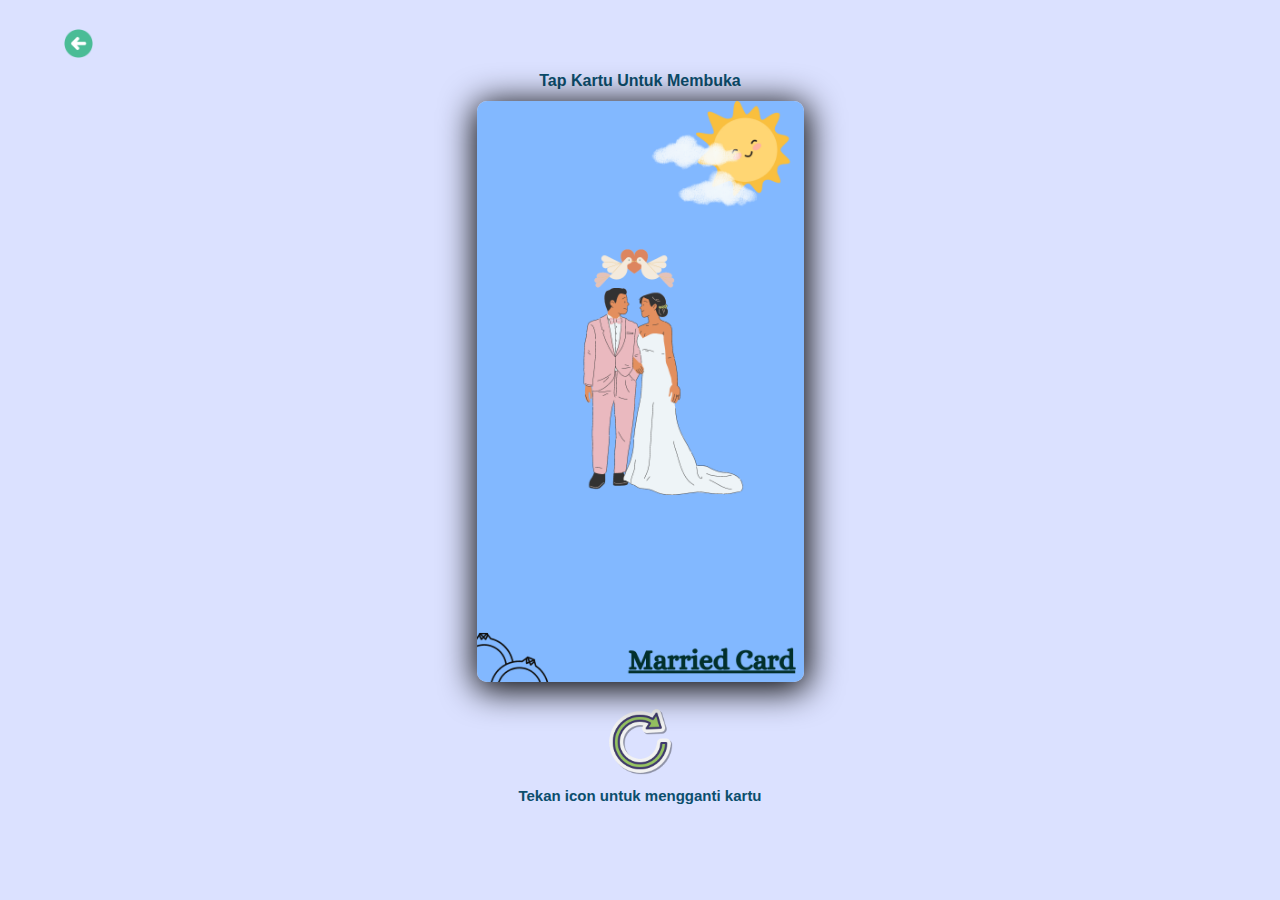
<file: married.html>
<!DOCTYPE html>
<html lang="en">
<head>
    <meta charset="UTF-8">
    <meta http-equiv="X-UA-Compatible" content="IE=edge">
    <meta name="viewport" content="width=device-width, initial-scale=1.0">
    <script src="https://code.jquery.com/jquery-3.6.3.slim.min.js" integrity="sha256-ZwqZIVdD3iXNyGHbSYdsmWP//UBokj2FHAxKuSBKDSo=" crossorigin="anonymous"></script>
    <link href="./css/main.css" rel="stylesheet">
       <!--Google Font-->
       <link rel="preconnect" href="https://fonts.gstatic.com">
       <link href="https://fonts.googleapis.com/css2?family=Poppins:wght@500&display=swap" rel="stylesheet">
    <title>Document</title>

</head>
<body>
    <!-- <div id="card" class="card" style="font-family: 'sans-serif'; font-size: medium;" onclick="generateQustion()">
        <div class="title-card">Couple Card</div>
        <div id="Question"></div>
    </div> -->
    <a href="index.html">
        <img style="
        margin-top: 20px; height: 29px; width: 29px;
        position: absolute;
        top: 1%;
        left: 5%;
        " src="images/icons8-back-arrow-64.png" alt="" onclick="reloadWindow()">
        </a>  
    <a style="margin : 0px 0px 10px 0px">Tap Kartu Untuk Membuka</a>
    <div class="card">
        <div class="fundo">
            <img src="images/6.png" alt="">
            <div id="question" class="question-text">
            </div>
        </div>
        <div class="frente">
            <img src="images/1.png" alt="">
        </div>
    </div>
    <img style="
    margin-top: 20px; height: 70px; width: 70px;
    " src="images/icons8-reset-100.png" alt="" onclick="reloadWindow()">
    <a style="margin : 10px 0px 10px 0px; font-size: 15px;">Tekan icon untuk mengganti kartu</a>

    <script>

        function reloadQuestion() {
            var data = [
                "Pernah gak sih ngerasa bosen?",
                "Menurutmu aku gimana?"
            ];
            var n = data.length;
            var random = Math.floor(Math.random() * n);
            console.log(random)
            $("#question").html(data[random])

        }
        reloadQuestion()
        // <!--./index.js-->
        function reloadWindow() {
            location.reload();
        }
    </script>
</body>
</html>
</file>
<file: css/card-list.css>
:root {
    --card-height: 60vh;
    --card-width: calc(var(--card-height) / 1.9);
  }

body,
html {
  min-height: 90vh !important;
  font-family: "Poppins";
  margin: 0;
  padding: 0;
}

.card, .owl-item {
  transition: all 1s ease-out;
  -webkit-backface-visibility: hidden;
  -webkit-transform: translateZ(0) scale(1, 1);
}

.question-text {
  color: #ffffff;
  font-family: 'Gill Sans', 'Gill Sans MT', Calibri, 'Trebuchet MS', sans-serif;
  font-size: large;
  position: absolute;
  top: 10%;
  left: 26%;
  transform: translate(-50%, -50%);
  word-break: break-word;
  line-height: 1.5;
  margin-bottom: 90px;
}

.title-text {
  font-weight: bold !important;
  text-transform: uppercase;
	/* background: linear-gradient(to right, #f3f5f5 0%, #000000 100%); */
  text-decoration-line: underline !important;
	-webkit-text-fill-color: transparent;
  text-shadow: 2px 2px #17007c !important;
  font-family: 'Courier New';
}

.owl-wrapper {
  position: relative;
  /* height: 100vh; */
  width: 100%;
  margin: 0;
  padding: 0;
}

.cards {
  position: relative;
  height: 100vh;
  /* width: 100%; */
  /* padding: 7em 0; */
  background-image: linear-gradient(-225deg,#3498db 0,#9b59b6 29%,#e74c3c 67%,#f1c40f 100%);
  background-size: 500% 500%;
  animation: bg 8s linear infinite;
  background: #dbe1ff;
}

@keyframes bg {
	50%{
		background-position: 100% 100%;
	}
}

.title-card {
    font-family: 'Poppins', sans-serif;
    color: #ee45e0  ;
    position: absolute;
    top: 8px;
    left: 11px;
    z-index: 1;
    font-size: 20px;
    letter-spacing: 1px;
    text-decoration: underline;
    text-shadow: 
    1px 1px #1c1b29, 2px 2px #1c1b29;
    /* 3px 3px #5999da, 4px 4px #95999d; */
    /* 5px 5px #4b1952, 6px 6px #95999d; */
  }

.card {
  display: flex;
  justify-content: center;
  height: 19em;
  padding: 1em;
  margin: 1em 0;
  border-radius: 4px;
  opacity: 0.7;
  transform: scale(0.87);
  transition: transform 0.4s 0.5s ease-out, opacity 1s ease;
  /* box-shadow: 0 1px 3px rgba(0, 0, 0, 0.2); */
  box-shadow: 1px 5px 34px 3px #000000;
}
.active .card {
  box-shadow: 0 0px 1em rgba(0, 0, 0, 0.2);
  transform: box-shadow 0.3s ease, transform 0.1s 0.4s ease-in, opacity 0.4s ease;
}
.card__content {
  display: flex;
  align-items: center;
  text-align: center;
  color: #fff;
  opacity: 1;
}
.active .card__content {
  opacity: 1;
  transition: opacity 0.4s ease;
}
.card__title {
  display: inline-block;
  font-size: 2em;
  overflow: hidden;
}
.card__title span {
  display: inline-block;
  animation: slide-up 0.4s 0s ease both;
}
.center.active .card__title span, .center.active.cloned:last-child .card__title span {
  opacity: 1;
  animation: slide-down 0.4s 0.4s ease both;
  transition: transform 0.3s 0.4s ease, opacity 0.3s ease;
}
.center .card {
  opacity: 1;
  transform: scale(1);
}
.center .card:hover {
  box-shadow: 0 8px 16px -5px rgba(0, 0, 0, 0.4);
}

.owl-item:nth-of-type(1n) .card {
  background-color: #ff527b;
}

.owl-item:nth-of-type(2n) .card {
  background-color: #ffcc8f;
}

.owl-item:nth-of-type(3n) .card {
  background-color: #ff8f2f;
}

.owl-item:nth-of-type(4n) .card {
  background-color: #2480fe;
}

.owl-theme .owl-dots .owl-dot.active span,
.owl-theme .owl-dots .owl-dot:hover span {
  display: none;
}

.owl-dots {
    display: none !important;
}

@keyframes slide-down {
  0% {
    opacity: 0;
    transform: translate3d(0, -120%, 0);
  }
  100% {
    opacity: 1;
    transform: translate3d(0, 0%, 0);
  }
}
@keyframes slide-up {
  0% {
    opacity: 1;
    transform: translate3d(0, 0%, 0);
  }
  100% {
    opacity: 0;
    transform: translate3d(0, -120%, 0);
  }
}

.card {
    /* background: url("../images/2.png"); */
    background: url("../images/7.png");
    background-size: cover;
    background-repeat: no-repeat;
    background-position: center;
    width: var(--card-width);
    height: var(--card-height);
    padding: 1px;
    position: relative;
    border-radius: 6px;
    justify-content: center;
    align-items: center;
    text-align: center;
    display: flex;
    font-size: 1.5em;
    color: rgb(88 199 250 / 0%);
    cursor: pointer;
    font-family: cursive;
    margin-top: 100px;
  }

  .background-married {
    /* background: url("../images/1.png"); */
    background: url("../images/7.png");
    background-size: cover;
    background-repeat: no-repeat;
    background-position: center;
  }

  .background-crush {
    /* background: url("../images/3.png"); */
    background: url("../images/9.png");
    background-size: cover;
    background-repeat: no-repeat;
    background-position: center;
  }

  

/* === BASE HEADING === */ 

h1 {
  position: relative;
  padding: 0;
  margin: 0;
  font-family: "Raleway", sans-serif;
  font-weight: 300;
  font-size: 40px;
  color: #080808;
  -webkit-transition: all 0.4s ease 0s;
  -o-transition: all 0.4s ease 0s;
  transition: all 0.4s ease 0s;
}

h1 span {
  display: block;
  font-size: 0.5em;
  line-height: 1.3;
}
h1 em {
  font-style: normal;
  font-weight: 600;
}

/* === HEADING STYLE #1 === */
.one h1 {
  text-align: center;
  text-transform: uppercase;
  padding-bottom: 5px;
}
.one h1:before {
  width: 28px;
  height: 5px;
  display: block;
  content: "";
  position: absolute;
  bottom: 3px;
  left: 50%;
  margin-left: -14px;
  background-color: #b80000;
}
.one h1:after {
  width: 100px;
  height: 1px;
  display: block;
  content: "";
  position: relative;
  margin-top: 25px;
  left: 50%;
  margin-left: -50px;
  background-color: #b80000;
}

/* === HEADING STYLE #2 === */
.two h1 {
  text-transform: capitalize;
}
.two h1:before {
  position: absolute;
  left: 0;
  bottom: 0;
  width: 60px;
  height: 2px;
  content: "";
  background-color: #c50000;
}

.two h1 span {
  font-size: 13px;
  font-weight: 500;
  text-transform: uppercase;
  letter-spacing: 4px;
  line-height: 3em;
  padding-left: 0.25em;
  color: rgba(0, 0, 0, 0.4);
  padding-bottom: 10px;
}
.alt-two h1 {
  text-align:center;
}
.alt-two h1:before {
  left:50%; margin-left:-30px;
}

/* === HEADING STYLE #3 === */
.three h1 {
  font-size: 28px;
  font-weight: 500;
  letter-spacing: 0;
  line-height: 1.5em;
  padding-bottom: 15px;
  position: relative;
}
.three h1:before {
  content: "";
  position: absolute;
  left: 0;
  bottom: 0;
  height: 5px;
  width: 55px;
  background-color: #111;
}
.three h1:after {
  content: "";
  position: absolute;
  left: 0;
  bottom: 2px;
  height: 1px;
  width: 95%;
  max-width: 255px;
  background-color: #333;
}

/* === HEADING STYLE #4 === */
.four h1 {
  text-align: center;
  padding-bottom: 0.7em;
}
.four h1 span {
  font-weight: 300;
  word-spacing: 3px;
  line-height: 2em;
  padding-bottom: 0.35em;
  color: rgba(0, 0, 0, 0.5);
}
.four h1:before {
  position: absolute;
  left: 0;
  bottom: 0;
  width: 60px;
  height: 1px;
  content: "";
  left: 50%;
  margin-left: -30px;
  background-color: #777;
}

/* === HEADING STYLE #5 === */
.five h1 {
  text-align: center;
  font-size: 22px;
  font-weight: 700; color:#202020;
  text-transform: uppercase;
  word-spacing: 1px; letter-spacing:2px;
}
.five h1 span {
  margin-top: 40px;
  text-transform: none;
  font-size:.75em;
  font-weight: normal;
  font-style: italic; font-family: "Playfair Display","Bookman",serif;
  color:#999; letter-spacing:-0.005em; word-spacing:1px;
  letter-spacing:none;
}
.five h1:before {
  position: absolute;
  left: 0;
  bottom: 38px;
  width: 60px;
  height: 4px;
  content: "";
  left: 50%;
  margin-left: -30px;
  background-color: #dfdfdf;
}

/* STYLE 6
   ----------------------------- */
.six h1 {
  text-align: center;
  color:#222; font-size:30px; font-weight:400;
  text-transform: uppercase;
  word-spacing: 1px; letter-spacing:2px; color:#c50000;
}
.six h1 span {
  line-height:2em; padding-bottom:15px;
  text-transform: none;
  font-size:.7em;
  font-weight: normal;
  font-style: italic; font-family: "Playfair Display","Bookman",serif;
  color:#999; letter-spacing:-0.005em; word-spacing:1px;
  letter-spacing:none;
}
.six h1:after, .six h1:before {
  position: absolute;
  left: 0;
  bottom: 0;
  width: 45px;
  height: 4px;
  content: "";
  right: 45px; 
  margin:auto;
  background-color: #ccc;
}
.six h1:before { 
background-color:#d78b8b;
  left:45px; width:90px;
}

/* Style 7
   ----------------------------- */
.seven h1 {
text-align: center;
    font-size:30px; font-weight:300; color:#222; letter-spacing:1px;
    text-transform: uppercase;

    display: grid;
    grid-template-columns: 1fr max-content 1fr;
    grid-template-rows: 27px 0;
    grid-gap: 20px;
    align-items: center;
}

.seven h1:after,.seven h1:before {
    content: " ";
    display: block;
    border-bottom: 1px solid #c50000;
    border-top: 1px solid #c50000;
    height: 5px;
  background-color:#f8f8f8;
}

/* Style 8
   ----------------------------- */
.eight h1 {
  text-align:center;
 
  text-transform:uppercase;
  font-size:26px; letter-spacing:1px;
  
  display: grid;
  grid-template-columns: 1fr auto 1fr;
  grid-template-rows: 16px 0;
  grid-gap: 22px;
}

.eight h1:after,.eight h1:before {
  content: " ";
  display: block;
  border-bottom: 2px solid #ccc;
  background-color:#f8f8f8;
}


/* Style 9
   ----------------------------- */
.nine h1 {
  text-align:center; font-size:50px; text-transform:uppercase; color:#222; letter-spacing:1px;
  font-family:"Playfair Display", serif; font-weight:400;
}
.nine h1 span {
  margin-top: 5px;
    font-size:15px; color:#444; word-spacing:1px; font-weight:normal; letter-spacing:2px;
    text-transform: uppercase; font-family:"Raleway", sans-serif; font-weight:500;

    display: grid;
    grid-template-columns: 1fr max-content 1fr;
    grid-template-rows: 27px 0;
    grid-gap: 20px;
    align-items: center;
}

.nine h1 span:after,.nine h1 span:before {
    content: " ";
    display: block;
    border-bottom: 1px solid #ccc;
    border-top: 1px solid #ccc;
    height: 5px;
  background-color:#f8f8f8;
}


.ten h1 {
  font-size:34px; font-weight:500; text-transform:uppercase;
}
.ten h1:before {
    background-color: #c50000;
    border-radius: 0.25rem;
    content: '';
    display: block;
    height: 0.25rem;
    width: 42px;
    margin-bottom: 1.25rem;
}


.eleven h1 {
  font-size:30px;text-align:center; line-height:1.5em; padding-bottom:45px; font-family:"Playfair Display", serif; text-transform:uppercase;letter-spacing: 2px; color:#111;
}


.eleven h1:before {
  position: absolute;
  left: 0;
  bottom: 20px;
  width: 60%;
  left:50%; margin-left:-30%;
  height: 1px;
  content: "";
  background-color: #777; z-index: 4;
}
.eleven h1:after {
  position:absolute;
  width:40px; height:40px; left:50%; margin-left:-20px; bottom:0px;
  content: '\00a7'; font-size:30px; line-height:40px; color:#c50000;
  font-weight:400; z-index: 5;
  display:block;
  background-color:#f8f8f8;
}


.twelve h1 {
  font-size:26px; font-weight:700;  letter-spacing:1px; text-transform:uppercase; width:160px; text-align:center; margin:auto; white-space:nowrap; padding-bottom:13px;
}
.twelve h1:before {
    background-color: #c50000;
    content: '';
    display: block;
    height: 3px;
    width: 75px;
    margin-bottom: 5px;
}
.twelve h1:after {
    background-color: #c50000;
    content: '';
    display: block;
  position:absolute; right:0; bottom:0;
    height: 3px;
    width: 75px;
    margin-bottom: 0.25em;
}



.thirteen h1 {
  position:relative; font-size:20px; font-weight:700;  letter-spacing:0px; text-transform:uppercase; width:150px; text-align:center; margin:auto; white-space:nowrap; border:2px solid #222;padding:5px 11px 3px 11px;
}
.thirteen h1:before, .thirteen h1:after {
    background-color: #c50000;
    position:absolute; 
    content: '';
    height: 7px;

    width: 7px; border-radius:50%;
    bottom: 12px;
}
.thirteen h1:before {
   left:-20px;
}
.thirteen h1:after {
   right:-20px;
}


h1:before,
h1:after {
  background-color: #c50000;
}
</file>
<file: css/main.css>
@property --rotate {
    syntax: "<angle>";
    initial-value: 132deg;
    inherits: false;
  }

:root {
    --card-height: 65vh;
    --card-width: calc(var(--card-height) / 1.8);
  }
  
  
  body {
    min-height: 90vh;
    /* background: #ffb8f2; */
    background: #dbe1ff;
    display: flex;
    align-items: center;
    flex-direction: column;
    padding-top: 2rem;
    padding-bottom: 2rem;
    box-sizing: border-box;
    -webkit-user-select: none;
    -khtml-user-select: none;
    -moz-user-select: none;
    -o-user-select: none;
    user-select: none;
  }
  
  
  .card {
    width: var(--card-width);
    height: var(--card-height);
    padding: 1px;
    position: relative;
    border-radius: 6px;
    justify-content: center;
    align-items: center;
    text-align: center;
    display: flex;
    animation: myAnim 1s cubic-bezier(0.5, 0, 0.75, 0) 0s 1 normal none;
  }
  @keyframes myAnim {
    0% {
      animation-timing-function: ease-in;
      opacity: 0;
      transform: translateY(-250px);
    }
  
    38% {
      animation-timing-function: ease-out;
      opacity: 1;
      transform: translateY(0);
    }
  
    55% {
      animation-timing-function: ease-in;
      transform: translateY(-65px);
    }
  
    72% {
      animation-timing-function: ease-out;
      transform: translateY(0);
    }
  
    81% {
      animation-timing-function: ease-in;
      transform: translateY(-28px);
    }
  
    90% {
      animation-timing-function: ease-out;
      transform: translateY(0);
    }
  
    95% {
      animation-timing-function: ease-in;
      transform: translateY(-8px);
    }
  
    100% {
      animation-timing-function: ease-out;
      transform: translateY(0);
    }
  }

  .title-card {
    font-family: 'Poppins', sans-serif;
    color: #e589de  ;
    position: absolute;
    top: 8px;
    left: 11px;
    z-index: 1;
    font-size: 20px;
    letter-spacing: 1px;
    text-decoration: underline;
    text-shadow: 
    1px 1px #1c1b29, 2px 2px #1c1b29,
    3px 3px #5999da, 4px 4px #95999d;
    /* 5px 5px #4b1952, 6px 6px #95999d; */
  }
  
  @keyframes spin {
    0% {
      --rotate: 0deg;
    }
    100% {
      --rotate: 360deg;
    }
  }
  
  a {
    color: #0c4e6d;
    text-decoration: none;
    font-family: sans-serif;
    font-weight: bold;
    margin-top: 2rem;
  }

.card .frente{
    position:absolute;
      transform:  rotateY(0deg);
    backface-visibility:hidden;
    transition: transform .4s linear;	
  }

.card .fundo{
    position:absolute;
    transform: rotateY(180deg);
    backface-visibility:hidden;
    transition: transform .4s linear;
  }
.card:hover  .frente{
    transform:  rotateY(-180deg);
    cursor:pointer;
  }
.card:hover  .fundo{
    transform:  rotateY(0deg);
    cursor:pointer;
  }
.card img{
    width:100%;
    border-radius: 10px;
    box-shadow: 1px 5px 34px 3px #000000;
}

.question-text {
  font-family:'Gill Sans', 'Gill Sans MT', Calibri, 'Trebuchet MS', sans-serif;
  font-size: medium;
  position: absolute;
  top: 50%;
  left: 50%;
  transform: translate(-50%, -50%);
  word-break: break-word;
  line-height: 1.5;
}
</file>
